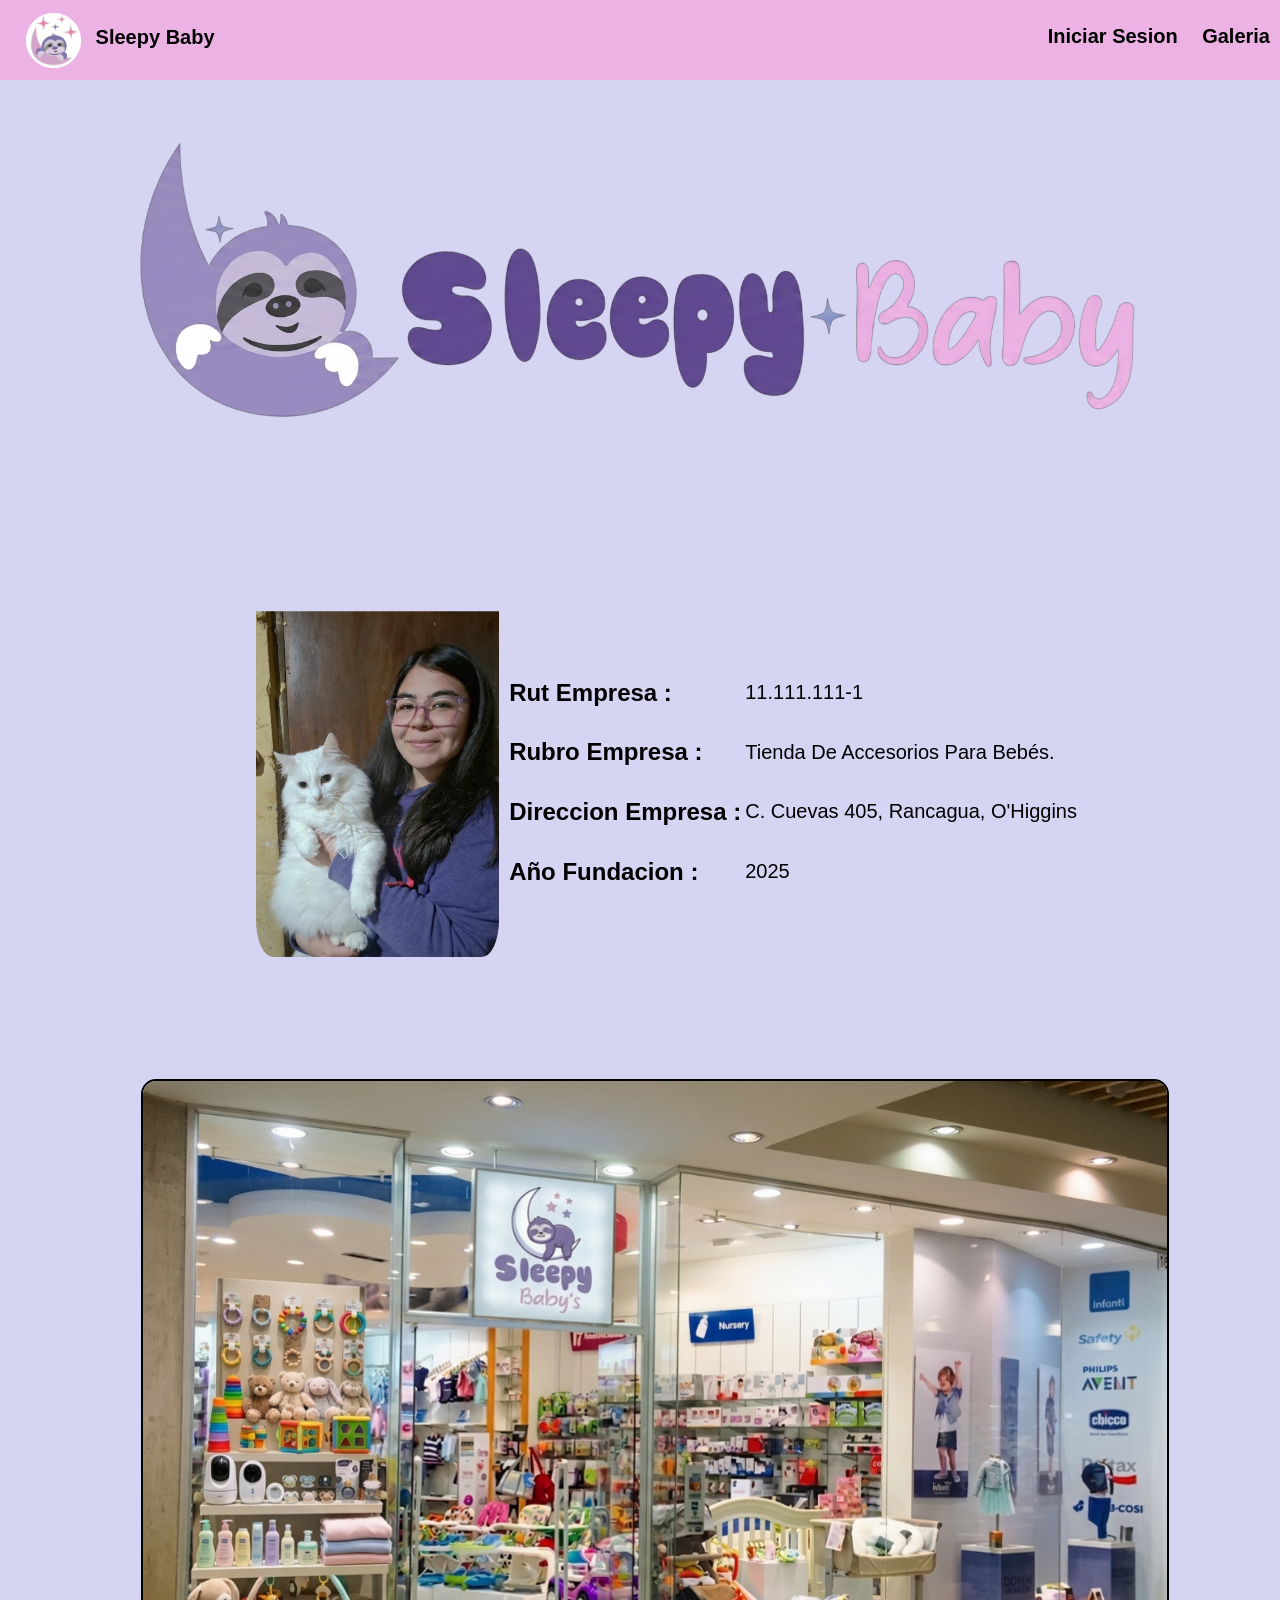
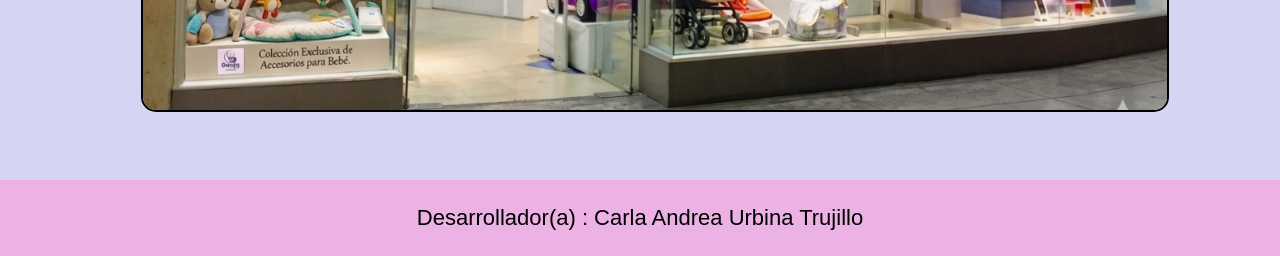
<file: index.html>
<!DOCTYPE html>
<html lang="en">
<head>
    <meta name="Author" content="Caut"/>
    <meta charset="UTF-8" />
    <meta name="viewport" content="width=device-width, initial-scale=1.0" />
    <title>Baby Store</title>
    <link href="css/estilos.css" rel="stylesheet" type="text/css"/>
</head>
<body>
    
    <header>
        <img src="imagenes/logo.png" alt="No Encontrado" />
        <h1>Sleepy Baby</h1>
        <nav>
            <ul>
                <li><a href="login.html">Iniciar Sesion</a></li>
                <li><a href="galeria.html">Galeria</a></li>
            </ul>
        </nav>
    </header>

    <div><img class="fotobanner" src="imagenes/banner2.png" alt="No Encontrada" /></div>
    <div><img class="fotoprincipal" src="imagenes/foto.jpeg" alt="No Encontrada" /></div>
    <div id="tabla_1">
        <table>
            <tr>
                <td><h3><strong>Rut Empresa :</strong></h3></td>
	            <td><p>11.111.111-1</p></td>
            </tr>

            <tr>
                <td><h3><strong>Rubro Empresa :</strong></h3></td>
	            <td><p>Tienda De Accesorios Para Bebés.</p></td>
            </tr>

            <tr>
                <td><h3><strong>Direccion Empresa :</strong></h3></td>
	            <td><p>C. Cuevas 405, Rancagua, O'Higgins</p></td>
            </tr>

            <tr>
                <td><h3><strong>Año Fundacion :</strong></h3></td>
                <td><p>2025</p></td>
            </tr>

        </table>
    </div>

        <main>
            <figure>
                <img src="imagenes/tienda3.png" alt="No Encontrada" />
            </figure>
        </article>


    </main>



    <footer class="footer1">

        <div>Desarrollador(a) : Carla Andrea Urbina Trujillo</div>

    </footer>

</body>
</html>
</file>
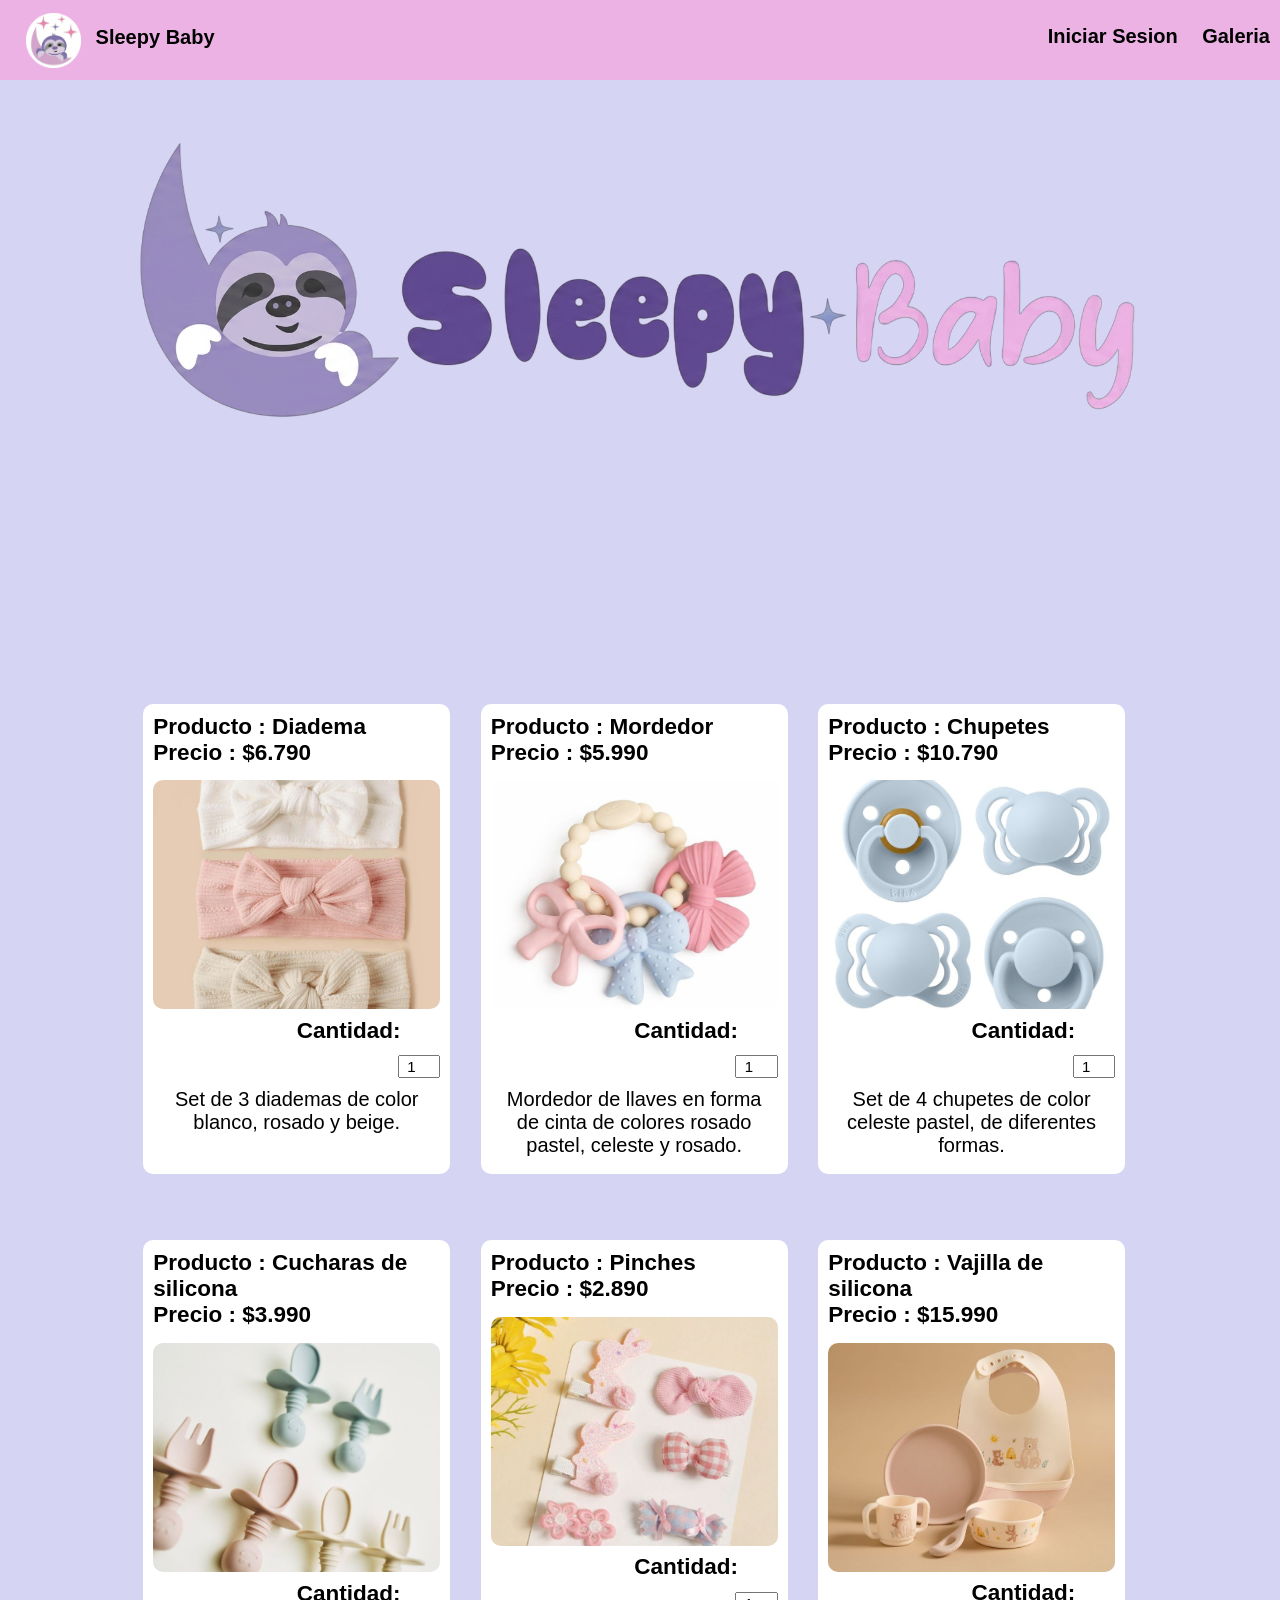
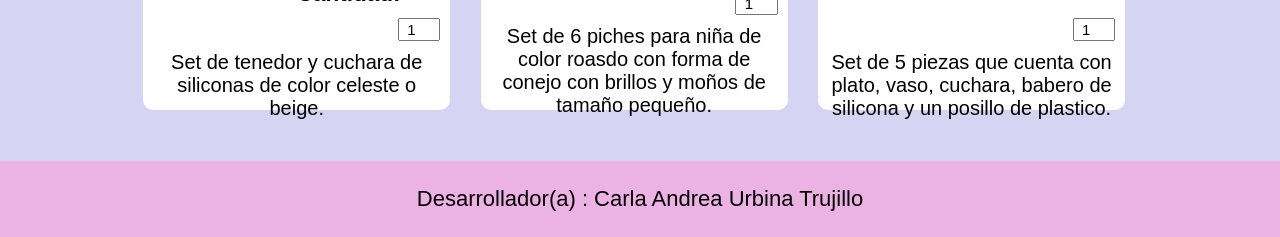
<file: galeria.html>
<!DOCTYPE html>
<html lang="en">
<head>
    <meta name="Author" content="Caut"/>
    <meta charset="UTF-8" />
    <meta name="viewport" content="width=device-width, initial-scale=1.0" />
    <title>Baby Store</title>
    <link href="css/estilos.css" rel="stylesheet" type="text/css"/>
</head>
<body>
    
    <header>
        <img src="imagenes/logo.png" alt="No Encontrado" />
        <h1>Sleepy Baby</h1>
        <nav>
            <ul>
                <li><a href="login.html">Iniciar Sesion</a></li>
                <li><a href="galeria.html">Galeria</a></li>
            </ul>
        </nav>
    </header>

    <div><img class="fotobanner" src="imagenes/banner2.png" alt="No Encontrada" /></div>


    <main>
        <article class="galeria1">
            <div class="cajaPlan">
                <h2>Producto : Diadema</h2>
                <h2>Precio : $6.790</h2>
                <img src="imagenes/1.jpg" alt="No Encontrado" class="foto"/>
                <label class="cantidad"><h2>Cantidad:</h2></label>
                <input type="number" value="1" class="cantitexto">
                <p class="textoPlan">
                    
                    <ul>
                        <li class="textoPlan">Set de 3 diademas de color blanco, rosado y beige.</li>
                    </ul>
                </p>
            </div>
            
            <div class="cajaPlan">
                <h2>Producto : Mordedor</h2>
                <h2>Precio : $5.990</h2>
                <img src="imagenes/2.jpg" alt="No Encontrado" class="foto"/>
                <label class="cantidad"><h2>Cantidad:</h2></label>
                <input type="number" value="1" class="cantitexto">
                <p class="textoPlan">
                    
                    <ul>
                        <li class="textoPlan">Mordedor de llaves en forma de cinta de colores rosado pastel, celeste y rosado. </li>
                    </ul>
                </p>
            </div>
            
            <div class="cajaPlan">
                <h2>Producto : Chupetes</h2>
                <h2>Precio : $10.790</h2>
                <img src="imagenes/3.jpg" alt="No Encontrado" class="foto"/>
                <label class="cantidad"><h2>Cantidad:</h2></label>
                <input type="number" value="1" class="cantitexto">
                <p class="textoPlan">
                    
                    <ul>
                        <li class="textoPlan">Set de 4 chupetes de color celeste pastel, de diferentes formas.</li>
                    </ul>
                </p>
            </div>

            <div class="cajaPlan">
                <h2>Producto : Cucharas de silicona</h2>
                <h2>Precio : $3.990</h2>
                <img src="imagenes/4.jpg" alt="No Encontrado" class="foto"/>
                <label class="cantidad"><h2>Cantidad:</h2></label>
                <input type="number" value="1" class="cantitexto">
                <p class="textoPlan">
                    
                    <ul>
                        <li class="textoPlan">Set de tenedor y cuchara de siliconas de color celeste o beige.</li>
                    </ul>
                </p>
            </div>

            <div class="cajaPlan">
                <h2>Producto : Pinches</h2>
                <h2>Precio : $2.890</h2>
                <img src="imagenes/5.jpg" alt="No Encontrado" class="foto"/>
                <label class="cantidad"><h2>Cantidad:</h2></label>
                <input type="number" value="1" class="cantitexto">
                <p class="textoPlan">
                    
                    <ul>
                        <li class="textoPlan">Set de 6 piches para niña de color roasdo con forma de conejo con brillos y moños de tamaño pequeño.</li>
                    </ul>
                </p>
            </div>

            <div class="cajaPlan">
                <h2>Producto : Vajilla de silicona</h2>
                <h2>Precio : $15.990</h2>
                <img src="imagenes/6.jpg" alt="No Encontrado" class="foto"/>
                <label class="cantidad"><h2>Cantidad:</h2></label>
                <input type="number" value="1" class="cantitexto">
                <p class="textoPlan">
                    
                    <ul>
                        <li class="textoPlan">Set de 5 piezas que cuenta con plato, vaso, cuchara, babero de silicona y un posillo de plastico.</li>
                    </ul>
                </p>
            </div>

        </article>
    </main>




    <footer class="footer2">

        <div>Desarrollador(a) : Carla Andrea Urbina Trujillo</div>

    </footer>

</body>
</html>
</file>
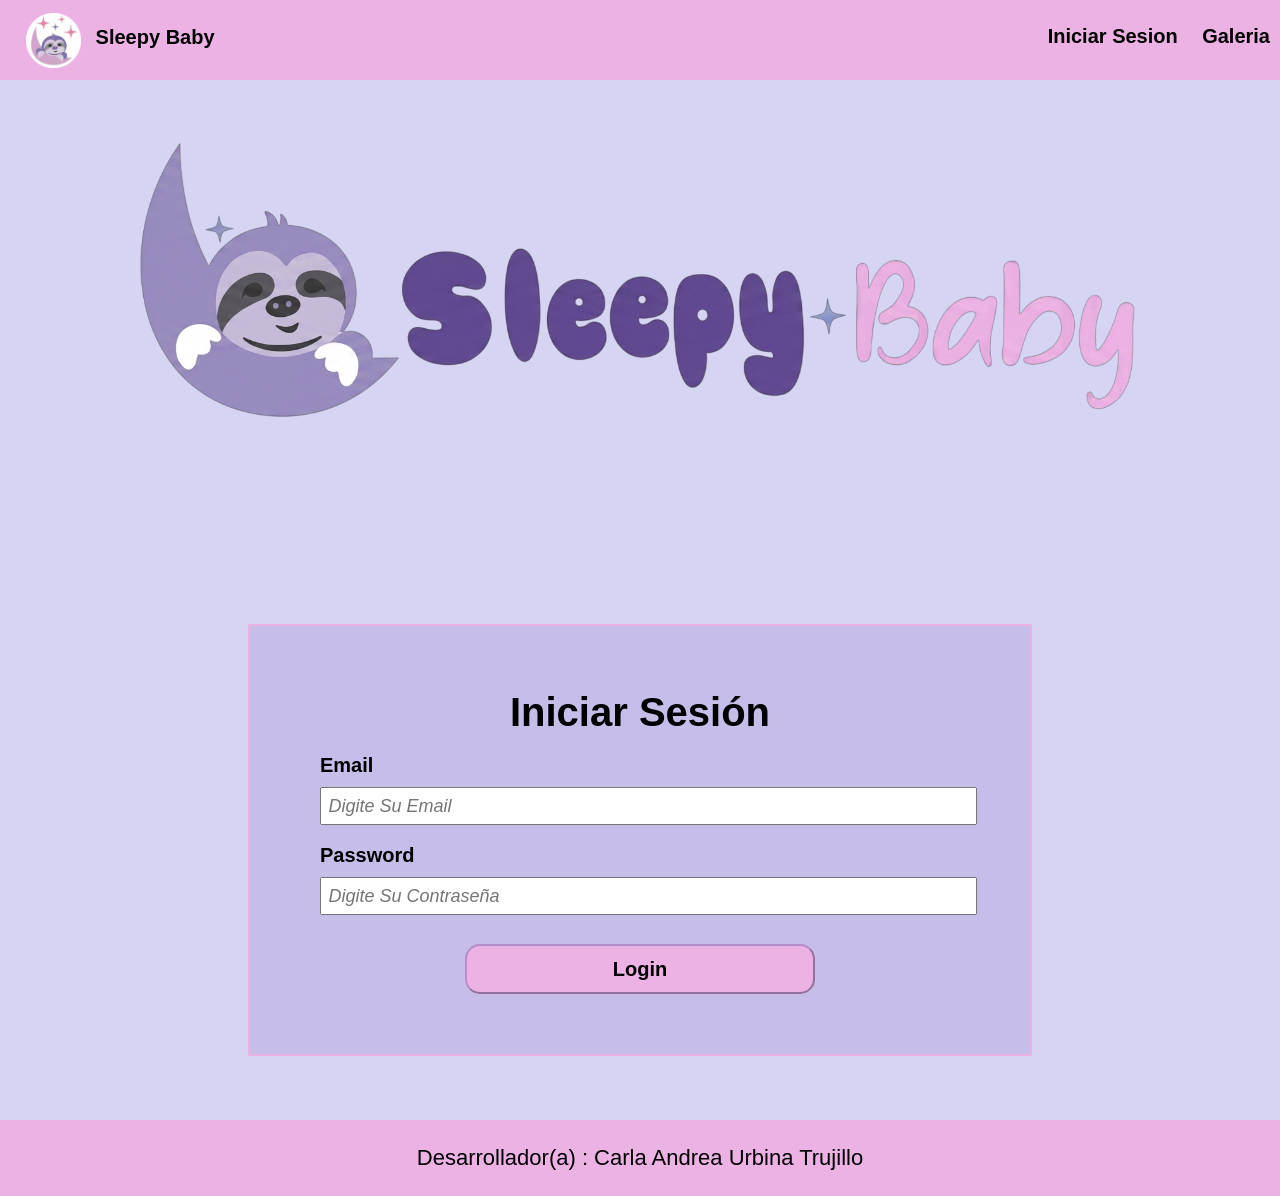
<file: login.html>
<!DOCTYPE html>
<html lang="en">
<head>
    <meta name="Author" content="Caut"/>
    <meta charset="UTF-8" />
    <meta name="viewport" content="width=device-width, initial-scale=1.0" />
    <title>Baby Store</title>
    <link href="css/estilos.css" rel="stylesheet" type="text/css"/>
</head>
<body>
    
    <header>
        <img src="imagenes/logo.png" alt="No Encontrado" />
        <h1>Sleepy Baby</h1>
        <nav>
            <ul>
                <li><a href="login.html">Iniciar Sesion</a></li>
                <li><a href="galeria.html">Galeria</a></li>
            </ul>
        </nav>
    </header>

    <div><img class="fotobanner" src="imagenes/banner2.png" alt="No Encontrada" /></div>
    <main>
        <article>
            <h1>Iniciar Sesión</h1>
            <form action="" method="POST">
                <label><strong>Email</strong></label>
                <input type="text" placeholder="Digite Su Email" maxlength="100" required   class="control" />
                <br/>
                <label><strong>Password</strong></label>
                <input type="email" placeholder="Digite Su Contraseña" required  class="control"/>

                <br/>
                <center>
                    <input type="submit" value="Login" class="boton"/>
                </center>
            </form>

        </article>
    </main>




    <footer class="footer2">

        <div>Desarrollador(a) : Carla Andrea Urbina Trujillo</div>

    </footer>

</body>
</html>
</file>
<file: css/estilos.css>
html, body, h1, h2, h3, ul, li, a, p, figure{
    margin:0;
    padding: 0;
    font-family: Calibri, Arial, Helvetica, sans-serif;
}

body{
    background-color: #D5D4F3;
}

header{
    height: 70px;
    background-color: #ECB2E4;
    padding-top: 5px;
    padding-bottom: 5px;
}

header img{
    float: left;
    margin-left: 2%;
    width: 55px;
    margin-top: 8px;
}

header h1{
    float: left;
    font-size: 20px;
    color: #000000;
    margin-left: 15px;
    margin-top: 21px;

}

nav{
    float:right;
    background-color: #ECB2E4;
    padding-top: 20px;
    padding-bottom: 20px;
    text-align: center;
}

nav ul li{
    display: inline;
    text-align: center;
}

nav a{
    text-decoration: none;
    font-size: 20px;
    color: #000000;
    font-weight: bold;
    padding-left: 10px;
    padding-right: 10px;
}

nav a:hover{
    background-color: #60499189;
    padding-top: 20px;
    padding-bottom: 20px;
    border-radius: 10%;
}

.fotobanner{
    width: 80%;
    padding-left: 10%;
    padding-top: 4%;
}

.fotoprincipal{
    float: left;
    width: 19%;
    padding-top: 14%;
    margin-left: 20%;
    border-radius: 7%;
    margin-bottom: 8%;
}

#tabla_1{
    float: right;
    padding-top: 19%;
    padding-right: 200px;
}

#tabla_1 tr td{
    padding-bottom: 5%;

}

#tabla_1 tr td h3{
    font-size: 24px;
}

#tabla_1 tr td p{
    font-size: 20px;

}

figure img{
    width: 80%;
    border-radius: 15px;
    border:2px solid #000000;
    margin-top: 20px;
    margin-left: 11%;
    margin-right: auto;
}

footer{
    clear: both;
    margin-top: 5%;
    background-color: #ECB2E4;
    padding-top: 25px;
    padding-bottom: 25px;
    font-size: 22px;
    text-align: center;
}


article h1{
    font-size: 40px;
    text-align: center;
    margin-bottom: 3%;
}

.control{
    width: 100%;
    height: 30%;
    font-size: 18px;
    font-style: italic;
    margin-top: 10px;
    margin-bottom: 3%;
    resize: none;
    padding: 1%;
}

article{
    width: 50%;
    border:2px solid #ECB2E4;
    background-color: #bbaae189;
    padding-left: 70px;
    padding-right: 70px;
    padding-bottom: 50px;
    margin-left: auto;
    margin-right: auto;
    margin-top: 15%;
    padding-top: 5%;
}

article form label{
    font-size: 20px;
}

.boton{
    font-size: 20px;
    font-weight: bold;
    background-color: #ECB2E4;
    color: #000000;
    width: 350px;
    height: 50px;
    border-radius: 15px;
    border-color: #8570b389;
    margin-top: 10px;
    margin-bottom: 10px;
}

.boton:hover{
    background-color: #000000;
    color: #ECB2E4;
    border-color: #ECB2E4;
}


.foto{
    width: 100%;
    float: left;
    border-radius: 10px;
    margin-top: 5%;
}

.galeria1 {
    width: 80%;
    border: none;
    background-color: #00000000;
    margin-left: auto;
    margin-right: auto;
    display: block;
}

.cajaPlan {
    float: left;
    width: 28%;
    margin: 1.5%;
    background-color: #ffffff;
    padding: 10px;
    border-radius: 10px;
    height: 450px;
    margin-bottom: 5%;
    font-size: 15px;
    
}
.cantidad{
    float: left;
    margin-left: 50%;
    margin-top: 3%;
    font-size: 15px;
}

.cantitexto{
    float: right;
    width: 12%;
    text-align: center;
    margin-top: 4%;
    font-size: 15px;

}

.footer2{
    clear: both;
    margin: 0;
    margin-top: 5%;
    background-color: #ECB2E4;
    padding-top: 25px;
    padding-bottom: 25px;
    font-size: 22px;
    text-align: center;
}

.textoPlan{
    clear: both;
    font-size: 20px;
    text-align: center;
    list-style: none;
    margin-left: 3px;
    margin-right: 3px;
    padding-bottom: 10px;
}





@media screen and (max-width:850px){
    header img{
        width: 50px;
        margin-top: 2%;
    }

    article{
        padding-left: 30px;
        padding-right: 30px;
    }

    nav a{
        font-size: 20px;
        padding-left: 5px;
        padding-right: 10px;
    }

    article p{
        font-size: 18px;
    }

    footer{
        font-size: 18px;
    }

    .fotoprincipal{
    width: 35%;
    padding-top: 14%;
    margin-left: 30%;
    margin-bottom: 8%;
    }

    #tabla_1{
    padding-top: 5%;
    padding-right: 10%;
    } 


    .foto{
        width: 100%;
        clear: both;
    }

    .boton{
    font-size: 20px;
    font-weight: bold;
    background-color: #ECB2E4;
    color: #000000;
    width: 30%;
    height: 50px;
    border-radius: 15px;
    border-color: #8570b389;
    margin-top: 10px;
    margin-bottom: 10px;
    }

    .cajaPlan {
    float: left;
    width: 40%;
    margin: 2%;
    background-color: #ffffff;
    padding: 10px;
    border-radius: 10px;
    height: 45%;
    margin-bottom: 3%;
    font-size: 15px;
    
}
.cantidad{
    float: left;
    margin-left: 10%;
    margin-top: 5%;
    font-size: 15px;
}

.cantitexto{
    float: right;
    width: 20%;
    text-align: center;
    margin-top: 7%;
    font-size: 15px;

}

}
</file>
